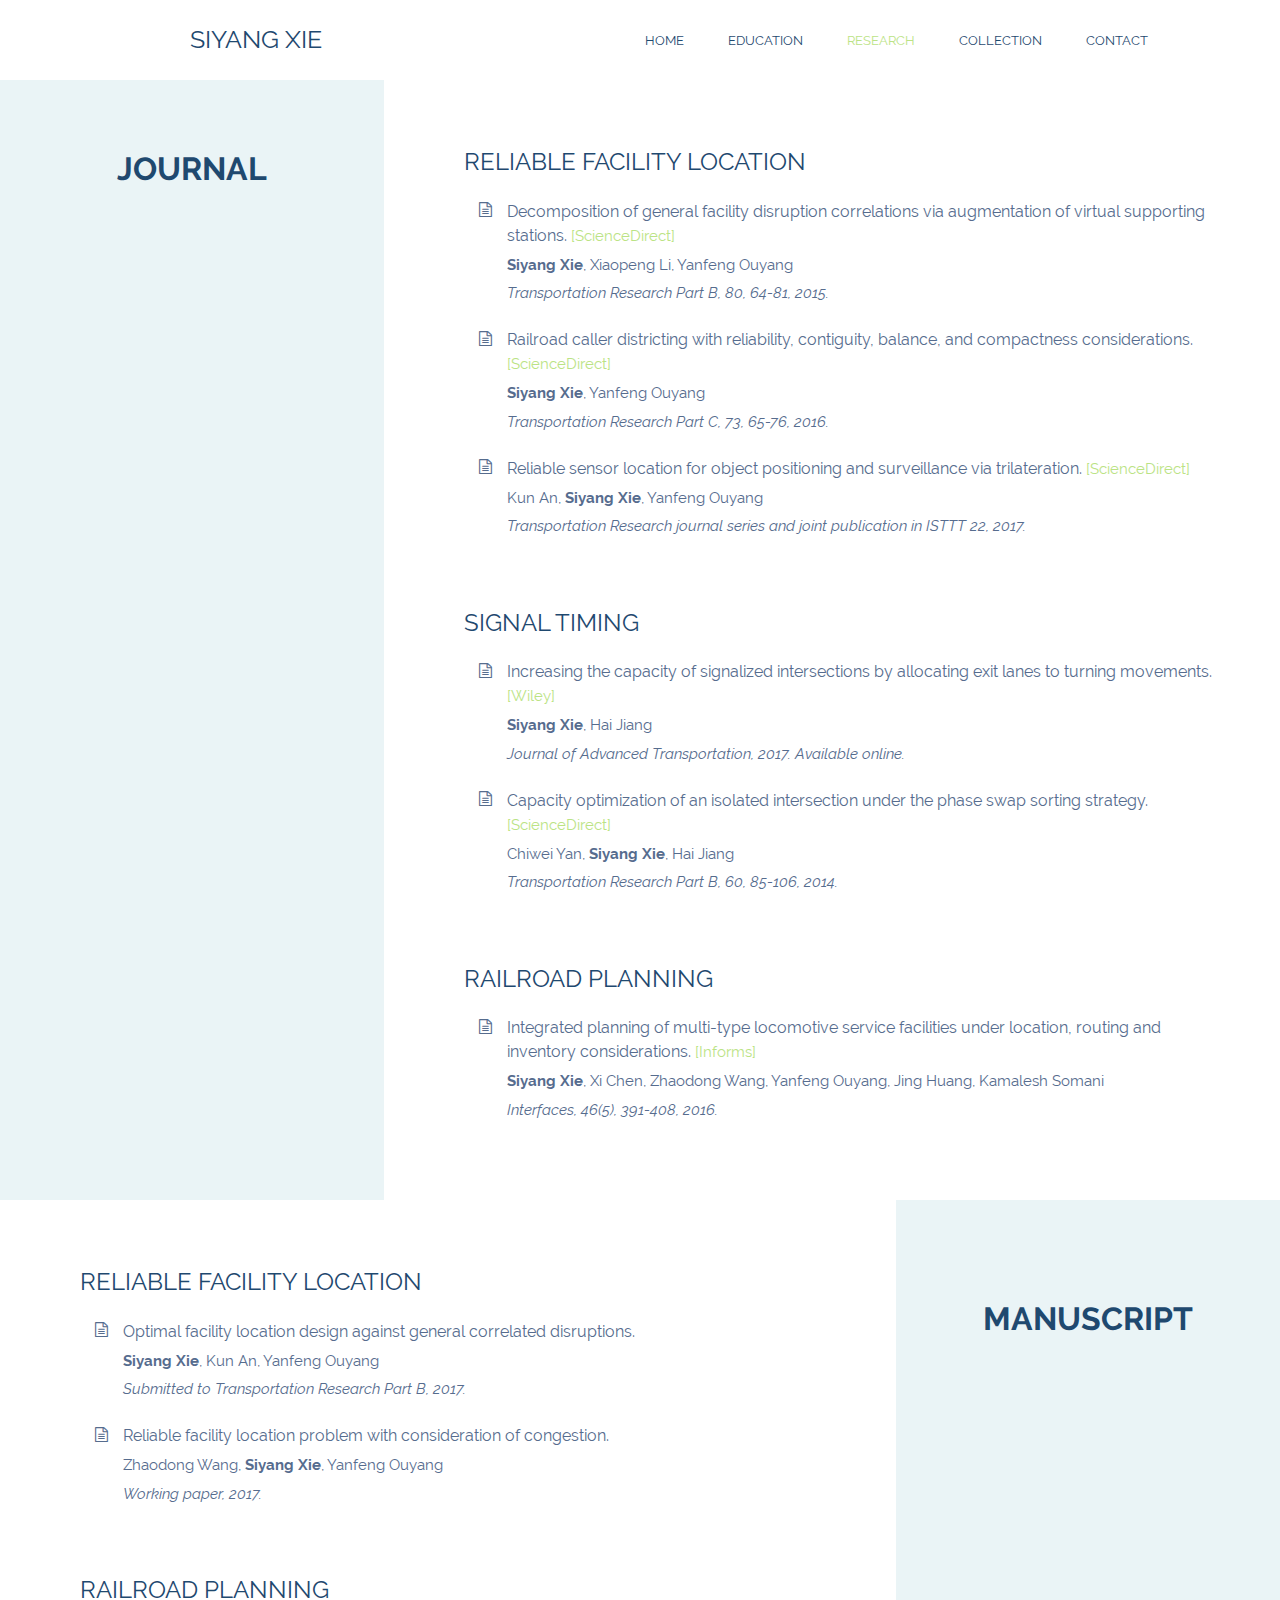
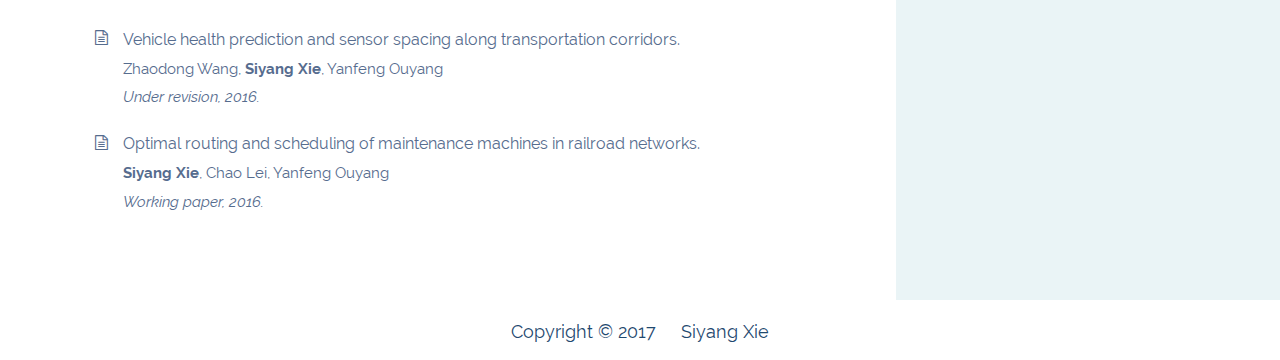
<file: publication.html>
<!DOCTYPE html>
<html>

<head>
    <title> SIYANG XIE - PUBLICATION </title>
    <meta charset="utf-8">
    <meta name="viewport" content="width=device-width,initial-scale=1">
    <meta name="format-detection" content="telephone=no">
    <script type="text/javascript" src="js/jquery-1.8.3.js"></script>
    <script type="text/javascript" src="js/slideShow.js"></script>
    <link rel="stylesheet" type="text/css" href="css/SiyangStyle.css">
    <link rel="stylesheet" type="text/css" href="css/PublicationStyle.css">
    <link rel="stylesheet" type="text/css" href="css/ResponsiveStyle.css">
    <link rel="stylesheet" type="text/css" href="css/SiyangFont.css">
    <link rel="stylesheet" href="https://cdnjs.cloudflare.com/ajax/libs/font-awesome/4.7.0/css/font-awesome.min.css">
    <style>
        #slideShowImages { /* The following CSS rules are optional. */
          width: 100%;
          position: relative;
          /*border: 1px gray solid;*/
          /*background-color: lightgray;*/
        }   
      
        #slideShowImages img { /* The following CSS rules are optional. */
          width: 60%;
          /*border: 0.8em black solid;*/
          padding: 3px;
        }   
    </style>
    <script src="js/SiyangScript.js"></script>
</head>

<body>
<header>
  <div class="header-container-fixed">
    <div class="header-name">
      <p><a href="http://www.siyangxie.com"> SIYANG XIE </a></p>
    </div>
    <div class="header-menu">
        <div class="dropbutton">
            <a href="#scroll_intro"><i class="fa fa-bars" aria-hidden="true"></i></a>
		</div>
	    <ul class="header-ul">
  			<li class="navbar-fixed"> <a class="no-dropdown" href="http://www.siyangxie.com">HOME</a> </li>
            <li class="navbar-fixed"> <a class="no-dropdown" href="education.html">EDUCATION</a> </li>
  			<li class="list-in-li active"> <a class="with-dropdown" href="#">RESEARCH </a>
  				<ul class="dropdown">
    				<li> <a href="project.html">PROJECT</a> </li>
    				<li class="active"> <a href="publication.html">PUBLICATION</a> </li>
  				</ul>
  			</li>
  			<li class="navbar-fixed"> <a class="no-dropdown" href="collection.html">COLLECTION</a> </li>
  			<li class="navbar-fixed"> <a class="no-dropdown" href="http://www.siyangxie.com#scroll_contact">CONTACT</a> </li>
		</ul>
    </div>
  </div>
</header>


<main>
  
  <div class="journal" id="id-journal">
    <div class="journal-title">
        <p><b>JOURNAL</b></p>
    </div>

    <div class="journal-div">
      <div class="journal-content">
          <p class="journal-content-topic"> RELIABLE FACILITY LOCATION </p>
          <ul class="journal-content-list">
            <li> 
              <div class="publication-container">
                <p class="publication-title"> Decomposition of general facility disruption correlations via augmentation
of virtual supporting stations. <a class="publication-link" href="http://www.sciencedirect.com/science/article/pii/S0191261515001290" target="_blank"> [ScienceDirect] </a> </p>
                <p class="publication-author"> <span class="author-myself"><b>Siyang Xie</b></span>, Xiaopeng Li, Yanfeng Ouyang </p>
                <p class="publication-journal"> Transportation Research Part B, 80, 64-81, 2015. </p>
              </div>
            </li>
            <li> 
              <div class="publication-container">
                <p class="publication-title"> Railroad caller districting with reliability, contiguity, balance, and compactness
considerations. <a class="publication-link" href="http://www.sciencedirect.com/science/article/pii/S0968090X16301930" target="_blank"> [ScienceDirect] </a> </p>
                <p class="publication-author"> <span class="author-myself">Siyang Xie</span>, Yanfeng Ouyang </p>
                <p class="publication-journal"> Transportation Research Part C, 73, 65-76, 2016. </p>
              </div>
            </li>
            <li> 
              <div class="publication-container">
                <p class="publication-title"> Reliable sensor location for object positioning and surveillance via trilateration. <a class="publication-link" href="http://www.sciencedirect.com/science/article/pii/S2352146517302910" target="_blank"> [ScienceDirect] </a> </p>
                <p class="publication-author"> Kun An, <span class="author-myself">Siyang Xie</span>, Yanfeng Ouyang </p>
                <p class="publication-journal"> Transportation Research journal series and joint publication in ISTTT 22, 2017. </p>
              </div>
            </li>
          </ul>
      </div>

      <div class="journal-content">
          <p class="journal-content-topic"> SIGNAL TIMING </p>
          <ul class="journal-content-list">
            <li> 
              <div class="publication-container">
                <p class="publication-title"> Increasing the capacity of signalized intersections by allocating exit lanes to turning
movements. <a class="publication-link" href="http://onlinelibrary.wiley.com/doi/10.1002/atr.1457/full" target="_blank"> [Wiley] </a> </p>
                <p class="publication-author"> <span class="author-myself">Siyang Xie</span>, Hai Jiang </p>
                <p class="publication-journal"> Journal of Advanced Transportation, 2017. Available online. </p>
              </div>
            </li>
            <li> 
              <div class="publication-container">
                <p class="publication-title"> Capacity optimization of an isolated intersection under the phase swap
sorting strategy. <a class="publication-link" href="http://www.sciencedirect.com/science/article/pii/S0191261513002208" target="_blank"> [ScienceDirect] </a> </p>
                <p class="publication-author"> Chiwei Yan, <span class="author-myself">Siyang Xie</span>, Hai Jiang </p>
                <p class="publication-journal"> Transportation Research Part B, 60, 85-106, 2014. </p>
              </div>
            </li>
          </ul>
      </div>

      <div class="journal-content">
          <p class="journal-content-topic"> RAILROAD PLANNING </p>
          <ul class="journal-content-list">
            <li> 
              <div class="publication-container">
                <p class="publication-title"> Integrated planning of multi-type
locomotive service facilities under location, routing and inventory considerations. <a class="publication-link" href="http://pubsonline.informs.org/doi/abs/10.1287/inte.2016.0857" target="_blank"> [Informs] </a> </p>
                <p class="publication-author"> <span class="author-myself">Siyang Xie</span>, Xi Chen, Zhaodong Wang, Yanfeng Ouyang, Jing Huang, Kamalesh Somani </p>
                <p class="publication-journal"> Interfaces, 46(5), 391-408, 2016. </p>
              </div>
            </li>
          </ul>
      </div>
    </div>
  </div>



  <div class="manuscript" id="id-manuscript">
    <div class="manuscript-title">
        <p><b>MANUSCRIPT</b></p>
    </div>

    <div class="manuscript-div">
      <div class="manuscript-content">
          <p class="manuscript-content-topic"> RELIABLE FACILITY LOCATION </p>
          <ul class="manuscript-content-list">
            <li> 
              <div class="publication-container">
                <p class="publication-title"> Optimal facility location design against general correlated disruptions.
                <p class="publication-author"> <span class="author-myself">Siyang Xie</span>, Kun An, Yanfeng Ouyang </p>
                <p class="publication-manuscript"> Submitted to Transportation Research Part B, 2017. </p>
              </div>
            </li>
            <li> 
              <div class="publication-container">
                <p class="publication-title"> Reliable facility location problem with consideration of congestion. </p>
                <p class="publication-author"> Zhaodong Wang, <span class="author-myself">Siyang Xie</span>, Yanfeng Ouyang </p>
                <p class="publication-manuscript"> Working paper, 2017. </p>
              </div>
            </li>
            <!-- <li> 
              <div class="publication-container">
                <p class="publication-title"> Reliable network districting with contiguity, balance, and compactness considerations. </p>
                <p class="publication-author"> <b>Siyang Xie</b>, Yanfeng Ouyang </p>
                <p class="publication-manuscript"> Working paper, 2017. </p>
              </div>
            </li> -->
          </ul>
      </div>

      <div class="manuscript-content">
          <p class="manuscript-content-topic"> RAILROAD PLANNING </p>
          <ul class="manuscript-content-list">
            <li> 
              <div class="publication-container">
                <p class="publication-title"> Vehicle health prediction and sensor spacing along transportation corridors. </p>
                <p class="publication-author"> Zhaodong Wang, <span class="author-myself">Siyang Xie</span>, Yanfeng Ouyang </p>
                <p class="publication-manuscript"> Under revision, 2016. </p>
              </div>
            </li>
            <li> 
              <div class="publication-container">
                <p class="publication-title"> Optimal routing and scheduling of maintenance machines in railroad networks. </p>
                <p class="publication-author"> <span class="author-myself">Siyang Xie</span>, Chao Lei, Yanfeng Ouyang </p>
                <p class="publication-manuscript"> Working paper, 2016. </p>
              </div>
            </li>
          </ul>
      </div>
    </div>
  </div>

</main>


<footer id="section-footer">
  <div class="copyright">
    <div class="copyright-column">
      <p> Copyright&nbsp;©&nbsp;2017 &nbsp<a class="homepage" href="http://www.siyangxie.com"> &nbsp Siyang Xie</a></p>
    </div>
  </div>
</footer>

</body>
</html>
</file>
<file: css/SiyangStyle.css>
html, body, #introduction
{
	margin: 0;
	padding: 0;
}
header
{
	z-index: 3;
}
p
{
	display: block;
	margin: 0;
	padding: 3px;
	line-height: 100%;
}



/* Header css file */
.header-container-fixed
{
	background-color: white;
	/*opacity: 0.5;*/
	position: fixed; /* fix the bar in the top */
	z-index: 99; /* always in the front */
	width: 100%;
	top: 0px; /* the gap to the page top */
	height: 80px;
}
.header-name
{
	display: inline-block;
	float: left;
	width: 40%;
	text-align: center;
}
.header-name > p a
{
	display: inline-block;
	font-size: 25px;
	font-family: "Raleway", Helvetica;
	color: #1f496f;
	text-decoration: none;
	padding-top: 28px;
	padding-bottom: 29px;
}
.dropbutton
{
    display: none;
}
.header-menu
{
	float: center;
	background-color: white;
	text-align: center; /* make the menu located in the center */
}
ul.header-ul
{
	display: inline-block;
	list-style-type: none;
	text-align: center;
	margin: 18px 0 17px 0;
	padding-left: 0;
}
ul.header-ul > li
{
	position: relative; /* affect the dropdown menu */
	display: inline-block;
	color: #1f496f;
}
ul.header-ul > li a
{
	text-align: center;
	text-transform: uppercase;
	text-decoration: none;
	display: block;
	color: #1f496f;
	font-family: "Raleway", Helvetica, "Open Sans", sans-serif;
	font-size: 13px;
}
ul.header-ul > li a:hover
{
	color: #e2a432;
	transition: color linear 0.2s;
}
ul.header-ul > li.active a.no-dropdown
{
	color: #bbe385;
}
ul.header-ul > li.active a.with-dropdown
{
	color: #bbe385;
}
ul.header-ul > li.active a:hover
{
	color: #e2a432;
	transition: color linear 0.2s;
}
ul.dropdown > li.active a
{
	color: #bbe385;
}
ul.dropdown > li.active a:hover
{
	color: #e2a432;
	transition: color linear 0.2s;
}
ul.header-ul > li a.no-dropdown
{
	padding: 15px 20px;
	transition: color linear 0.2s, background-color linear 0.2s;
}
ul.header-ul > li a.with-dropdown
{
	padding: 15px 20px;
	transition: color linear 0.2s, background-color linear 0.2s;
}
/* Dropdown Menu */
li.list-in-li > ul.dropdown
{
	visibility: hidden;
	text-align: center;
	line-height: 0px;
	padding: 0px 0px 0px 0px;
	width: 100%;
	color: #ffffff;
	position: absolute;
	opacity: 0;
    z-index: 99;
	transition: all 0.3s ease 0.1s;
}
li.list-in-li:hover > ul.dropdown
{
	visibility: visible;
	background-color: white;
	color: #5580a8;
	line-height: 15px;
	opacity: 1.0;
}
ul.dropdown > li
{
	padding: 10px 6px;
	display: block;
	font-family: "Raleway", Helvetica, "Open Sans", sans-serif;
	font-size: 12px;
	transition: background-color linear 0.1s;
}
ul.dropdown > li:hover
{
	color: #85bfc9;
}


/* intro section */
.intro
{
	display: block;
	height: 600px;
}
.my-brand
{
	width: 34%;
	height: 480px;
	padding: 120px 0 0 6%;
	float: left;
	background-color: rgba(86, 108, 142, 0.7); 
}
.my-brand > p
{
	font-size: 18px;
	font-family: "Raleway", Helvetica;
	color: #ffffff;
	opacity: 1.0;
	text-decoration: none;
	margin: 2px auto;
}
#my-name
{
	padding-bottom: 20px;
}
#my-name > a
{
	font-size: 40px;
	font-family: "Raleway", Helvetica;
	color: #ffffff;
	opacity: 1.0;
	text-decoration: none;
	margin: 5px 0 20px 0;
}
#self-intro
{
	font-size: 13px;
	font-family: "Raleway", Helvetica;
	color: #ffffff;
	opacity: 1.0;
	line-height: 150%;
	text-decoration: none;
	margin: 40px 50px -20px 0;
}
#self-intro > a
{
	display: inline;
	font-size: 13px;
	font-family: "Raleway", Helvetica;
	color: #bbe385;
	text-decoration: none;
}


#photo-section1
{
	z-index: -2; 
	position: relative; 
	width: 100%; 
	margin-top: 80px;
}
.background-photo
{
	/*z-index: -1; */
	position: absolute; 
	text-align: center; 
	width: 100%; 
	opacity: 0.7; 
	margin: auto; 
	left: 0; 
	right: 0;
}
#photo-section2
{
	z-index: 10; 
	/*position: relative;*/
	/*width: 100%;
	height: 1200px;*/
	background-image: url("../images/Chicago.jpg");
	background-size: 1000px 800px;
	margin-top: 2750px;
	/*background-color: red;*/
	/*z-index: -2; 
	background-image: url("images/Chicago.jpg");
	background-size:cover;
  	background-repeat:no-repeat;
	margin-top: 1850px;
  	width: 1000px;
  	height: 500px;*/
}
.background-photo2
{
	/*z-index: -1; */
	position: absolute; 
	text-align: center; 
	/*width: 100%; */
	/*opacity: 0.6; */
	/*margin: auto; 
	left: 0; 
	right: 0;*/
}



/* general area section */
.overview
{
	display: block;

}
.general-title
{
	width: 25%;
	height: 400px;
	padding: 100px 0px 30px 15%;
	float: left;
	background-color: #eaf4f6;
}
.general-title > p
{
	font-size: 40px;
	font-family: "Raleway", Helvetica;
	color: #1f496f;
	text-decoration: none;
}
.general-content
{
	width: 29%;
	height: 480px;
	padding: 20px 0px 30px 1%;
	float: left;
	background-color: #ffffff; 
	opacity: 1.0;
}
.general-content-bullet
{
	height: 200px;
}
.general-content-bullet-title
{
	width: 70%;
	font-size: 22px;
	font-family: "Raleway", Helvetica;
	color: #1f496f;
	opacity: 1.0;
	text-decoration: none;
	padding: 80px 0 20px 50px;
}
.general-content-bullet-title a
{
	/*background-color: #bbe385;*/
	text-decoration: none;
	color: #1f496f;
}
.general-content-bullet-title a:hover
{
	/*display: table;*/
	width: 70%;
	font-size: 22px;
	font-family: "Raleway", Helvetica;
	color: #e2a432;
	opacity: 1.0;
	text-decoration: none;
	/*padding: 80px 0 20px 0px;*/
}
.general-content-bullet-content
{
	/*display: table;*/
	width: 70%;
	font-size: 15px;
	font-family: "Raleway", Helvetica;
	color: #566c8e;
	line-height: 135%;
	opacity: 1.0;
	text-decoration: none;
	padding-left: 50px;
}



/* education & experience area section */
.edu-exp
{
	display: block;
}
.edu-exp-title
{
	width: 28%;
	height: 680px;
	padding: 100px 0px 20px 12%;
	float: left;
	background-color: #eaf4f6;
}
.edu-exp-title > p
{
	font-size: 40px;
	font-family: "Raleway", Helvetica;
	color: #1f496f;
	text-decoration: none;
}
.edu-exp-content
{
	display: inline-block;
	width: 57%;
	height: 200px;
	padding: 0px 0px 0px 3%;
	float: left;
	background-color: white; 
	opacity: 1.0;
}
.edu-exp-logo-div
{
	display: inline-block;
	width: 22%;
	text-align: center;
	vertical-align: middle;
}
.edu-exp-logo
{
	width: 50%;
}
.edu-exp-detail
{
	display: inline-block;
	position: relative;
	width: 76%;
	height: 200px;
	vertical-align: middle;
}
.edu-exp-detail-container
{
	vertical-align: middle;
	position: absolute;
	/* the following two lines are very useful */
	top: 50%; /* padding-top += 50% of the parent div */
  	transform: translate(0, -50%); /* padding-top -= 50% of the child div */
}
.edu-exp-name
{
	font-size: 22px;
	font-family: "Raleway", Helvetica;
	padding: 0 0 6px 30px;
}
.edu-exp-name a
{
	text-decoration: none;
	color: #1f496f;
}
.edu-exp-name a:hover
{
	color: #e2a432;
	cursor: pointer;
}
.edu-exp-position
{
	font-size: 15px;
	font-family: "Raleway", Helvetica;
	color: #566c8e;
	line-height: 135%;
	padding-left: 60px;
}



/* research section */
.research
{
	display: block;
}
.research-title
{
	width: 26%;
	height: 600px;
	padding: 100px 0px 0px 10%;
	float: right;
	background-color: #eaf4f6;
}
.research-title > p
{
	font-size: 40px;
	font-family: "Raleway", Helvetica;
	color: #1f496f;
}
.research-div
{
	display: inline-block;
	width: 64%;
	height: 350px;
	background-color: #ffffff; 
	text-align: center;
	vertical-align: middle;
}
.research-bullet
{
	display: inline-block;
	position: relative;
	height: 350px;
	width: 49%;
}
.research-container
{
	text-align: center;
	vertical-align: middle;
	position: absolute;
	width: 60%;
	left: 50%;
	top: 50%; /* padding-top += 50% of the parent div */
  	transform: translate(-50%, -50%); /* padding-top -= 50% of the child div */
}
.research-image
{
	display: block;
	width: 100%;
	height: 150px;
}
.research-description
{
	width: 100%;
	font-size: 18px;
	font-family: "Raleway", Helvetica;
	color: #1f496f;
	opacity: 1.0;
	text-decoration: none;
	padding: 20px 0 0 0;
	text-align: center;
}
.research-time
{
	/*width: 100%;*/
	font-size: 15px;
	font-family: "Raleway", Helvetica;
	color: #1f496f;
	opacity: 1.0;
	text-decoration: none;
	padding: 10px 0 10px 0;
	text-align: center;
}
.research-link
{
	border-top: solid 2px #1f496f;
	text-align: right;
	padding: 6px 0 6px 0;
}
.research-button
{
	border-top: #1f496f 1px solid;
	padding: 8px 10px;
	background: #1f496f;
	color: white;
	font-family: "Raleway", Helvetica;
	font-size: 14px;
	font-weight: 300;
	text-decoration: none;
}
.research-button:hover
{
	border-top: #bbe385 1px solid;
	background: #bbe385;
	color: white;
	transition: all 0.2s linear;
}



/* photograph section */
.photograph
{
	display: block;
}
.photograph-title
{
	width: 28%;
	height: 600px;
	padding: 100px 0px 0px 12%;
	float: left;
	background-color: #eaf4f6;
}
.photograph-title > p
{
	font-size: 40px;
	font-family: "Raleway", Helvetica;
	color: #1f496f;
}
.photograph-div
{
	display: inline-block;
	width: 60%;
	height: 350px;
	text-align: center;
	vertical-align: middle;
}
.photograph-bullet
{
	display: inline-block;
	position: relative;
	width: 32%;
	height: 350px;
}
.photograph-container
{
	text-align: center;
	vertical-align: middle;
	position: absolute;
	width: 96%;
	left: 50%;
	top: 50%; /* padding-top += 50% of the parent div */
  	transform: translate(-50%, -50%); /* padding-top -= 50% of the child div */
}
.photograph-photo-container
{
	width: 95%;
	padding: 2.5%;
	background-color: #eaf4f6;
}
.photograph-photo
{
	width: 100%;
	transition: all 0.3s ease;
}
.photograph-photo:hover
{
	opacity: 0.5;
}
.photograph-description
{
	font-size: 16px;
	font-family: "Raleway", Helvetica;
	background-color: #eaf4f6;
	color: #1f496f;
	text-align: center;
	opacity: 0.5;
	padding: 5px 0px 10px 0px;
}



/* contact section */
.contact
{
	display: block;
}
.contact-title
{
	width: 25%;
	height: 300px;
	padding: 100px 0 0 15%;
	float: left;
	background-color: rgba(31, 73, 111, 0.8);
}
.contact-title > p
{
	font-size: 40px;
	font-family: "Raleway", Helvetica;
	color: white;
}
.contact-static
{
	background-color: rgba(55, 125, 189, 0.35);
	width: 60%;
	height: 200px;
	float: right;
}
.contact-detail-container
{
	display: inline-block;
	position: relative;
	width: 32.5%;
	height: 200px;
	color: white;
	text-align: center;
	font-family: "Raleway", Helvetica;
	font-size: 15px;
	text-decoration: none;
	vertical-align: middle;
}
.contact-detail
{
	position: absolute;
	width: 100%;
	left: 50%;
	top: 50%; /* padding-top += 50% of the parent div */
  	transform: translate(-50%, -50%); /* padding-top -= 50% of the child div */
}
.contact-icon
{
	text-align: center;
	padding-bottom: 15px;
	height: 20px;
}
.contact-info
{
	text-align: center;
	padding-top:10px;
	padding-bottom: 10px;
	height: 25px;
}

.contact-dynamic
{
	background-color: rgba(55, 125, 189, 0.35);
	width: 60%;
	height: 200px;
	float: right;
}
.contact-social-container
{
	/*background-color: #377dbd;*/
	width: 50%;
	height: 200px;
	float: left;
	text-align: center;
}
.contact-social
{
	position: relative;
	width: 100%;
	left: 50%;
	top: 50%; /* padding-top += 50% of the parent div */
  	transform: translate(-50%, -50%); /* padding-top -= 50% of the child div */
}
.contact-social-title
{
	font-family: "Raleway", Helvetica;
	font-size: 18px;
	text-align: center;
	color: white;
}
.contact-newsletter-container
{
	width: 50%;
	height: 200px;
	float: right;
}
.contact-newsletter
{
	position: relative;
	width: 100%;
	left: 50%;
	top: 50%; /* padding-top += 50% of the parent div */
  	transform: translate(-50%, -50%); /* padding-top -= 50% of the child div */
}
.contact-newsletter-title
{
	font-family: "Raleway", Helvetica;
	font-size: 18px;
	text-align: center;
	padding-bottom: 10px;
	color: white;
}

/* contact icon */
.contact-icon i:hover
{
	cursor: pointer;
	color: #e2a432;
	transition: all 0.2s ease-out;
}

/* social icon */
.social-icons-div
{
	width: 100%;
	float: center;
	padding: 25px 0 0 0;
	/*overflow: hidden;*/
}
#social-icons-list
{
	margin: 0;
	padding: 0;
	text-align: center;
	list-style: none;
}
#social-icons-list li
{
	display: inline-block;
	background-color: white;
	color: white;
	height: 30px;
	width: 30px;
	margin-left: 5px;
	margin-right: 5px;
	margin-bottom: 10px;
	border-radius: 50%;
}
#social-icons-list i:hover
{
	color: #e2a432;
	cursor: pointer;
	transition: all 0.2s ease-out;
}
.social-icon
{
	display: block;
	margin: 22% 22%;
	height: 60%;
	width: 60%;
}
.social-icon i
{
	color: #377dbd;
}

/* signup icon */
.signup-button
{
	float: center;
	width: 24%;
	color: #1f496f;
	padding: 10px 0;
	background-color: white;
	text-align: center;
	margin: 15px 0 0 38%;
}
.signup-button p
{
	font-family: "Raleway", Helvetica;
	font-size: 15px;
	text-align: center;
}
.signup-button:hover
{
	color: white;
	background-color: #e2a432;
	cursor: pointer;
	transition: all 0.2s ease-out;
}



/* footer section */
#section-footer
{	
	background-color: #ffffff;
	text-align: center;
}
.copyright
{
	display: block;
	background-color: rgba(55, 125, 189, 0.6);
}
.copyright-column
{
	/*display: inline-block;*/
	width: 100%;
	background-color: white;
	height: 30px;
	float: left;
	padding: 20px 0 10px;
}
.copyright-column p
{
	font-family: "Raleway", Helvetica;
	font-size: 18px;
	font-weight: 400;
	color: #1f496f;
}
.copyright-column a
{
	color: #1f496f;
	text-decoration: none;
}
.copyright-column a:hover
{
	color: #e2a432;
	text-decoration: none;
}
</file>
<file: css/PublicationStyle.css>
html, body, #introduction
{
	margin: 0;
	padding: 0;
}
header
{
	z-index: 3;
}
p
{
	display: block;
	margin: 0;
	padding: 3px;
	line-height: 100%;
}





.publication-container
{
	font-family: "Raleway", Helvetica;
	font-weight: 100;
	margin-top: -25px;
	margin-bottom: 20px;
}
.publication-title
{
	font-size: 16px;
	line-height: 150%;
}
.publication-title a
{
	font-size: 15px;
	color: #bbe385;
	text-decoration: none;
}
.publication-title a:hover
{
	color: #e2a432;
}
.publication-journal
{
	font-style: italic;
	line-height: 150%;
}
.publication-manuscript
{
	font-style: italic;
	line-height: 150%;
}
.publication-author
{
	line-height: 150%;
}
.author-myself
{
    	font-weight: bold;
}




/* journal section */
.journal
{
	display: block;
}
.journal-title
{
	width: 30%;
	height: 1050px;
	padding: 150px 0 0 0;
	float: left;
	text-align: center;
	background-color: #eaf4f6;
}
.journal-title > p
{
	font-size: 32px;
	font-family: "Raleway", Helvetica;
	color: #1f496f;
	text-align: center;
}
.journal-div
{
	width: 70%;
	height: 1100px;
	padding: 100px 0 0 0;
	float: right;
}
.journal-content-topic
{
	font-size: 24px;
	font-family: "Raleway", Helvetica;
	color: #1f496f;
	padding: 50px 0 10px 80px;
}
.journal-content-list
{
	width: 80%;
	font-size: 15px;
	font-family: "Raleway", Helvetica;
	color: #566c8e;
	line-height: 150%;
}
.journal-content ul
{
	padding-left: 120px; 
	list-style:none;
}
.journal-content-list li { 
	margin-bottom: 10px;
}
.journal-content-list li:before {    
    font-family: 'FontAwesome';
    content: '\f0F6';
    margin:0 5px 0 -25px;
}




/* manuscript section */
.manuscript
{
	display: block;
}
.manuscript-title
{
	width: 30%;
	height: 600px;
	padding: 100px 0 0 0;
	float: right;
	text-align: center;
	background-color: #eaf4f6;
}
.manuscript-title > p
{
	font-size: 32px;
	font-family: "Raleway", Helvetica;
	color: #1f496f;
	text-align: center;
}
.manuscript-div
{
	width: 70%;
	height: 680px;
	padding: 20px 0 0 0;
	float: left;
}
.manuscript-content-topic
{
	font-size: 24px;
	font-family: "Raleway", Helvetica;
	color: #1f496f;
	padding: 50px 0 10px 80px;
}
.manuscript-content-list
{
	width: 80%;
	font-size: 15px;
	font-family: "Raleway", Helvetica;
	color: #566c8e;
	line-height: 150%;
}
.manuscript-content ul
{
	padding-left: 120px; 
	list-style:none;
}
.manuscript-content-list li { 
	margin-bottom: 10px;
}
.manuscript-content-list li:before {    
    font-family: 'FontAwesome';
    content: '\f0F6';
    margin:0 5px 0 -25px;
}
</file>
<file: css/ResponsiveStyle.css>
@media only screen and (max-width: 420px) {

p
{
	display: block;
	margin: 0;
	padding: 3px;
	line-height: 100%;
}



/* Header css file */
.header-container-fixed
{
	top: 0px; /* the gap to the page top */
	height: 80px;
}
.header-name
{
	display: inline-lock;
	float: left;
	width: 40%;
	text-align: center;
}
.header-name > p a
{
	font-size: 20px;
	padding-top: 30px;
}
.header-menu
{
	float: right;
	background-color: white;
	text-align: right;
}
.dropbutton
{
    display: block;
	background-color: white;
    width: 128px;
    height: 57px;
    font-size: 30px;
    font-weight: 100;
    padding-top: 23px;
    /*padding-left: 80px;*/
}
.dropbutton >a
{
    padding-right: 24px; 
    color: #1f496f;
}
.header-menu:hover > ul.header-ul
{
	visibility: visible;
	line-height: 15px;
	opacity: 1.0;
}
ul.header-ul
{
	visibility: hidden;
	display: block;
	width: 128px;
	line-height: 0px;
	position: absolute;
	opacity: 0;
	margin: 0 0 0 0;
	background-color: white;
	transition: all 0.2s ease 0.2s;
}



/* intro section in HOME page */
.intro
{
    margin-top: -70px;
	height: 520px;
}
.my-brand
{
	width: 85%;
	height: 480px;
	padding: 40px 0 0 15%;
	background-color: rgba(86, 108, 142, 0.7); 
}
.my-brand > p
{
	font-size: 14px;
	font-family: "Raleway", Helvetica;
	text-decoration: none;
}
#my-name
{
	padding-bottom: 15px;
}
#my-name > a
{
	font-size: 28px;
	font-family: "Raleway", Helvetica;
	text-decoration: none;
}
#self-intro
{
	font-size: 12px;
	font-family: "Raleway", Helvetica;
	color: #ffffff;
	line-height: 150%;
	text-decoration: none;
	margin: 40px 50px -20px 0;
}
#self-intro > a
{
	display: inline;
	font-size: 12px;
	font-family: "Raleway", Helvetica;
	color: #bbe385;
	text-decoration: none;
}

#photo-section1
{
	z-index: -2; 
	position: relative; 
	width: 100%; 
	margin-top: 150px;
}
.background-photo
{
	position: absolute; 
	text-align: center; 
	width: 100%; 
	opacity: 0.7; 
	margin: auto; 
	left: 0; 
	right: 0;
}



/* education area section in HOME page */
.edu-exp
{
    height: 800px;
}
.edu-exp-title
{
	width: 100%;
	height: 65px;
	padding: 15px 0 0 0;
	text-align: center;
}
.edu-exp-title > p
{
	font-size: 20px;
}
.edu-exp-content
{
	width: 90%;
	height: 180px;
	padding: 0 0 0 10%;
	text-decoration: none;
}
.edu-exp-logo-div
{
    width: 20%;
}
.edu-exp-logo
{
	width: 80%;
}
.edu-exp-detail
{
	width: 78%;
}
.edu-exp-name
{
	font-size: 16px;
	padding: 0 0 10px 25px;
}
.edu-exp-name a:hover
{
	font-size: 16px;
}
.edu-exp-position
{
	font-size: 12px;
	padding-left: 35px;
}



/* research section in HOME page */
.research
{
	height: 1480px;
}
.research-title
{
	width: 100%;
	height: 65px;
	padding: 15px 0px 0px 0;
	text-align: center;
}
.research-title > p
{
	font-size: 20px;
}
.research-div
{
	height: 700px;
	width: 100%;
}
.research-bullet
{
	height: 350px;
	width: 100%;
}
.research-container
{
	width: 75%;
}
.research-description
{
	font-size: 15px;
}
.research-time
{
	font-size: 12px;
}
.research-link
{
	padding: 4px 0 4px 0;
	text-align: right;
}
.research-button
{
	font-size: 12px;
	padding: 8px 10px;
}



/* photograph section in HOME page */
.photograph
{
	height: 1880px;
}
.photograph-title
{
	width: 100%;
	height: 55px;
	padding: 25px 0 0 0;
	text-align: center;
	background-color: rgba(31, 73, 111, 0.8);
}
.photograph-title > p
{
	font-size: 20px;
	color: white;
}
.photograph-div
{
	width: 100%;
	height: 900px;
}
.photograph-bullet
{
	width: 100%;
    height: 295px;
}
.photograph-container
{
	width: 100%;
	/*background-color: #eaf4f6;*/
}
.photograph-photo-container
{
	width: 94%;
	padding: 15px 3% 5px 3%;
	background-color: #eaf4f6;
}
.photograph-photo
{
	width: 100%;
}
.photograph-photo:hover
{
	opacity: 0.6;
}
.photograph-description
{
	font-size: 15px;
	background-color: #eaf4f6;
	padding: 10px 0 10px 0;
}



/* contact section in HOME page */
.contact
{
	height: 480px;
}
.contact-title
{
	width: 100%;
	height: 55px;
	padding: 25px 0 0 0;
	text-align: center;
}
.contact-title > p
{
	font-size: 20px;
}

.contact-static
{
	width: 100%;
	height: 300px;
}
.contact-detail-container
{
	width: 100%;
	height: 100px;
}
.contact-icon
{
	height: 20px;
	padding: 15px 0 10px 0;
}
.contact-info
{
	height: 20px;
	padding: 10px 0 15px 0;
}

.contact-dynamic
{
    /*overflow: hidden;*/
	width: 100%;
	height: 100px;
	opacity: 0.7;
}
.contact-social-container
{
	width: 100%;
	height: 100px;
	float: center;
	text-align: center;
}
.contact-social-title
{
    overflow: hidden;
    height: 0px;
}
.contact-newsletter-container
{
    display: none;   
}
/* social icon */
.social-icons-div
{
	padding: 0 0 0 0;
}



/* experience section in EDUCATION page */
.experience
{
	height: 800px;
}
.experience-title
{
	width: 100%;
	height: 55px;
	margin-top: 80px;
	padding: 25px 0 0 0;
	text-align: center;
}
.experience-title > p
{
	font-size: 20px;
}
.experience-div
{
	width: 90%;
	height: 520px;
	padding: 0 0 0 6%;
	text-decoration: none;
}
#scroll_amazonexperience
{
	height: 200px;
}
.experience-logo-div
{
	width: 18%;
}
.experience-logo
{
	width: 80%;
}
.experience-content
{
	width: 80%;
}
.experience-organization
{
	padding: 50px 0 0px 4%;
}
.experience-organization a
{
	font-size: 16px;
}
.experience-position
{
	font-size: 12px;
	padding: 10px 0 0 7%;
	line-height: 135%;
}
.experience-detail
{
	width: 82%;
	padding-bottom: 0;
}
.experience-content ul
{
	padding-left: 13%; 
}
.experience-detail li { 
    margin-top: -10px;
	margin-bottom: 0px;
}
.experience-detail li:before {    
    font-family: 'FontAwesome';
    content: '\f03a';
    margin: 0 0 0 -15px;
    font-size: 10px;
}
.experience-detail-container
{
	margin-top: -23px;
	margin-bottom: 10px;
}
.experience-detail-bullet
{
	font-size: 12px;
	line-height: 135%;
}



/* education section in EDUCATION page */
.education
{
	height: 1040px;
}
.education-title
{
	width: 100%;
	height: 55px;
	padding: 25px 0 0 0;
	text-align: center;
}
.education-title > p
{
	font-size: 20px;
}
.education-div
{
	width: 92%;
	height: 480px;
	padding: 0px 0px 0px 6%;
}
.education-logo-div
{
	width: 16%;
	padding-top: 60px;
}
.education-logo
{
	width: 60%;
}
.education-content
{
	width: 80%;
}
.education-content ul
{
	padding-left: 40px; 
}
.education-organization
{
	padding: 50px 0 5px 15px;
}
.education-organization a
{
	font-size: 16px;
}
.education-position
{
	font-size: 12px;
	color: #1f496f;
	padding: 10px 0 0 25px;
}
.education-detail
{
	width: 85%;
	line-height: 150%;
}
.education-detail li { 
	margin-bottom: 0;
}
.education-detail li:before {    
    font-family: 'FontAwesome';
    content: '\f03a';
    margin:0 5px 0 -15px;
    font-size: 10px;
}
.education-detail-container
{
	margin-top: -23px;
	margin-bottom: 10px;
}
.education-detail-container ul
{
	padding-left: 16px; 
}
.education-course
{
	font-size: 12px;
	line-height: 130%;
	padding-bottom: 0;
}
.education-research
{
	font-size: 12px;
	line-height: 130%;
	padding-bottom: 0;
}
.education-course-detail li:before {    
    font-family: 'FontAwesome';
    content: '\f02d';
    margin:0 5px 0 -12px;
}
.education-research-detail li:before {    
    font-family: 'FontAwesome';
    content: '\f02d';
    margin:0 0 0 -12px;
}
.education-course-container
{
	margin-top: -22px;
}
.education-research-container
{
	margin-top: -22px;
}
.education-course-info
{
	font-size: 10px;
	line-height: 130%;
}
.education-research-info
{
	font-size: 10px;
	line-height: 130%;
}



/* journal section in PUBLICATION page */
.publication-container
{
	margin-top: -18px;
	margin-bottom: 10px;
}
.publication-title
{
	font-size: 12px;
	line-height: 130%;
}
.publication-title a
{
	font-size: 10px;
}
.publication-journal
{
	font-size: 10px;
	font-style: italic;
	line-height: 130%;
}
.publication-manuscript
{
	font-size: 10px;
	font-style: italic;
	line-height: 130%;
}
.publication-author
{
	font-size: 10px;
	line-height: 130%;
}

.journal
{
	margin-top: 80px;
	height: 1030px;
}
.journal-title
{
	width: 100%;
	height: 55px;
	padding: 25px 0 0 0;
	text-align: center;
}
.journal-title > p
{
	font-size: 20px;
}
.journal-div
{
	width: 90%;
	height: 950px;
	padding: 0 0 0 0;
	text-decoration: none;
}
.journal-content
{
	width: 80%;
}
.journal-content ul
{
	padding-left: 40px; 
	list-style:none;
}
.journal-content-topic
{
	font-size: 16px;
	color: #1f496f;
	padding: 50px 0 10px 20px;
}
.journal-content-list
{
	width: 90%;
	font-size: 12px;
	line-height: 130%;
}
.journal-content-list li { 
	margin-bottom: 10px;
}
.journal-content-list li:before {    
    font-family: 'FontAwesome';
    content: '\f0F6';
    margin:0 5px 0 -18px;
}



/* manuscript section in PUBLICATION page */
.manuscript
{
	height: 630px;
}
.manuscript-title
{
	width: 100%;
	height: 55px;
	padding: 25px 0 0 0;
	text-align: center;
}
.manuscript-title > p
{
	font-size: 20px;
}
.manuscript-div
{
	width: 90%;
	height: 550px;
	padding: 0 0 0 0;
	text-decoration: none;
	float: right;
}
.manuscript-content
{
	width: 80%;
}
.manuscript-content ul
{
	padding-left: 40px; 
	list-style:none;
}
.manuscript-content-topic
{
	font-size: 16px;
	color: #1f496f;
	padding: 50px 0 10px 20px;
}
.manuscript-content-list
{
	width: 90%;
	font-size: 12px;
	line-height: 130%;
}
.manuscript-content-list li { 
	margin-bottom: 10px;
}
.manuscript-content-list li:before {    
    font-family: 'FontAwesome';
    content: '\f0F6';
    margin:0 5px 0 -18px;
}



/* timeline section in PROJECT page */
.timeline
{
	height: 750px;
}
.timeline-title
{
	width: 100%;
	height: 75px;
	margin-top: 80px;
	padding: 25px 0 0 0;
	text-align: center;
}
.timeline-title > p
{
	font-size: 20px;
}
.timeline-content
{
	width: 100%;
	height: 650px;
	padding: 0;
}



/* facility location section in PROJECT page */
.project-area
{
	width: 100%;
	height: 115px;
	margin-top: 0;
	padding: 25px 0 0 0;
}
.project-area-name
{
	font-size: 20px;
}
.project-area-time
{
	font-size: 15px;
}
.project-area-coauthor
{
	font-size: 12px;
	line-height: 130%;
	margin: 5px 0 0 0;
}
.project-area-institution
{
	font-size: 12px;
	line-height: 130%;
}
.project-area-institution > a
{
	color: #8fd0d7;
	text-decoration: none;
}
.project-area-institution > a:hover
{
	color: #e2a432;
}
.project-container
{
	width: 96%;
	height: 300px;
	float: center;
	text-align: center;
}
.project-image-container
{
	width: 28%;
	line-height: 300px;
}
.project-image
{
	width: 100%;
}
.project-content
{
	width: 62%;
	padding-top: 30px;
	padding-left: 8%;
}
.project-title
{
	width: 150%;
	font-size: 15px;
	padding: 20px 0 5px 0;
}
.project-detail
{
	width: 88%;
	font-size: 12px;
	line-height: 130%;
}
.project-content ul
{
	padding-left: 20px; 
	list-style:none;
}
.project-detail li { 
	margin-bottom: 10px;
}
.project-detail li:before {    
    font-family: 'FontAwesome';
    content: '\f012';
    margin:0 5px 0 -20px;
    font-size: 10px;
}
.facilitylocation-div
{
    height: 1040px;
}
.railroad-div
{
    height: 740px;
}
.machinelearning-div
{
    height: 440px;
}
.signaltiming-div
{
    height: 1020px;
}
#video
{
    height: 160px;
    width: 286px; 
}




/* paper section in COLLECTION page */
.collection-container
{
	margin-top: -18px;
	margin-bottom: 10px;
}
.collection-title
{
	font-size: 12px;
	line-height: 130%;
}
.collection-title a
{
	font-size: 10px;
}
.collection-journal
{
	font-size: 10px;
	font-style: italic;
	line-height: 130%;
}
.collection-manuscript
{
	font-size: 10px;
	font-style: italic;
	line-height: 130%;
}
.collection-author
{
	font-size: 10px;
	line-height: 130%;
}

.course
{
	margin-top: 80px;
	height: 480px;
}
.course-title
{
	width: 100%;
	height: 55px;
	padding: 25px 0 0 0;
	text-align: center;
}
.course-title > p
{
	font-size: 20px;
}
.course-div
{
	width: 90%;
	height: 600px;
	padding: 0 0 0 0;
	text-decoration: none;
}
.course-content
{
	width: 80%;
}
.course-content ul
{
	padding-left: 40px; 
	list-style:none;
}
.course-content-topic
{
	font-size: 16px;
	color: #1f496f;
	padding: 50px 0 10px 20px;
}
.course-content-list
{
	width: 90%;
	font-size: 12px;
	line-height: 130%;
}
.course-content-list li { 
	margin-bottom: 10px;
}
.course-content-list li:before {    
    font-family: 'FontAwesome';
    content: '\f0F6';
    margin:0 5px 0 -18px;
}

.paper
{
	margin-top: 80px;
	height: 680px;
}
.paper-title
{
	width: 100%;
	height: 55px;
	padding: 25px 0 0 0;
	text-align: center;
}
.paper-title > p
{
	font-size: 20px;
}
.paper-div
{
	width: 90%;
	height: 600px;
	padding: 0 0 0 0;
	text-decoration: none;
}
.paper-content
{
	width: 80%;
}
.paper-content ul
{
	padding-left: 40px; 
	list-style:none;
}
.paper-content-topic
{
	font-size: 16px;
	color: #1f496f;
	padding: 50px 0 10px 20px;
}
.paper-content-list
{
	width: 90%;
	font-size: 12px;
	line-height: 130%;
}
.paper-content-list li { 
	margin-bottom: 10px;
}
.paper-content-list li:before {    
    font-family: 'FontAwesome';
    content: '\f0F6';
    margin:0 5px 0 -18px;
}




/* icon section in COLLECTION page */
.font-icons
{
	height: 750px;
}
.font-icons-title
{
	width: 100%;
	height: 75px;
	padding: 25px 0 0 0;
	text-align: center;
}
.font-icons-title > p
{
	font-size: 20px;
}
.font-icons-content
{
	width: 100%;
	height: 520px;
	padding: 0 0 0 0;
	float: center;
}
.font-icons-content-bullet
{
    	width: 100%;
	height: 260px;
	text-align: center;
}
.font-icons-content-bullet-title
{
	width: 100%;
	font-size: 16px;
	text-align: center;
	padding: 20px 0 20px 0;
}
.font-icons-content-bullet-content
{
	width: 100%;
	font-size: 15px;
	text-align: center;
	padding-left: 0;
}

/* show text when hovering on an icon */
.fontawesome-icon
{
	display: inline-block;
}
.tooltiptext {
    text-align: left;
    padding: 0 5px;
    position: absolute;
    z-index: 1;
    font-size: 10px;
    margin-left: 1%;
    margin-top: 3%;
}





/* footer section */
#section-footer
{	
	background-color: #ffffff;
	text-align: center;
	margin: 0 30px 0 30px;
	border-top: #1f496f 0.5px solid;
}
.copyright
{
}
.copyright-column
{
	width: 100%;
	background-color: white;
	height: 30px;
	float: left;
	padding: 15px 0 10px;
}
.copyright-column p
{
	font-size: 15px;
	font-weight: 400;
}
</file>
<file: css/SiyangFont.css>
/***********************************************/
/* Created by Siyang Xie */
/* Copyright (c) 2017. All rights reserved. */
/***********************************************/


/* Raleway font-family */
@font-face {
    font-family: 'RaleWay';
    src: url(../fonts/raleway/Raleway-Regular.ttf) format('truetype');
    font-weight: normal;
  	font-style: normal;
}
@font-face {
    font-family: 'RaleWay';
    src: url(../fonts/raleway/Raleway-Bold.ttf) format('truetype');
    font-weight: bold;
}
@font-face {
    font-family: 'RaleWay';
    src: url(../fonts/raleway/Raleway-Italic.ttf) format('truetype');
    font-style: italic;
}
@font-face {
    font-family: 'RaleWay';
    src: url(../fonts/raleway/Raleway-BoldItalic.ttf) format('truetype');
    font-weight: bold;
    font-style: italic;
}


/* Trajan Pro font-family */
@font-face{
  font-family: 'TrajanPro';
  src: url('../fonts/trajanpro/TrajanPro3-Regular.otf') format('opentype');
  font-weight: normal;
  font-style: normal;
}
@font-face{
  font-family: 'TrajanPro';
  src: url('../fonts/trajanpro/TrajanPro3-Bold.otf') format('opentype');
  font-weight: bold;
}


/* Geometric 415BT font-family */
@font-face {
    font-family: 'Geometric415';
    src: url(../fonts/geometric415bt/Geometric415BT-Regular.ttf) format('truetype');
    font-weight: normal;
  	font-style: normal;
}
@font-face {
    font-family: 'Geometric415';
    src: url(../fonts/geometric415bt/Geometric415BT-Bold.ttf) format('truetype');
    font-weight: bold;
}
@font-face {
    font-family: 'Geometric415';
    src: url(../fonts/geometric415bt/Geometric415BT-Italic.ttf) format('truetype');
    font-style: italic;
}
@font-face {
    font-family: 'Geometric415Lite';
    src: url(../fonts/geometric415bt/Geometric415BT-Lite.ttf) format('truetype');
    font-weight: normal;
}
</file>
